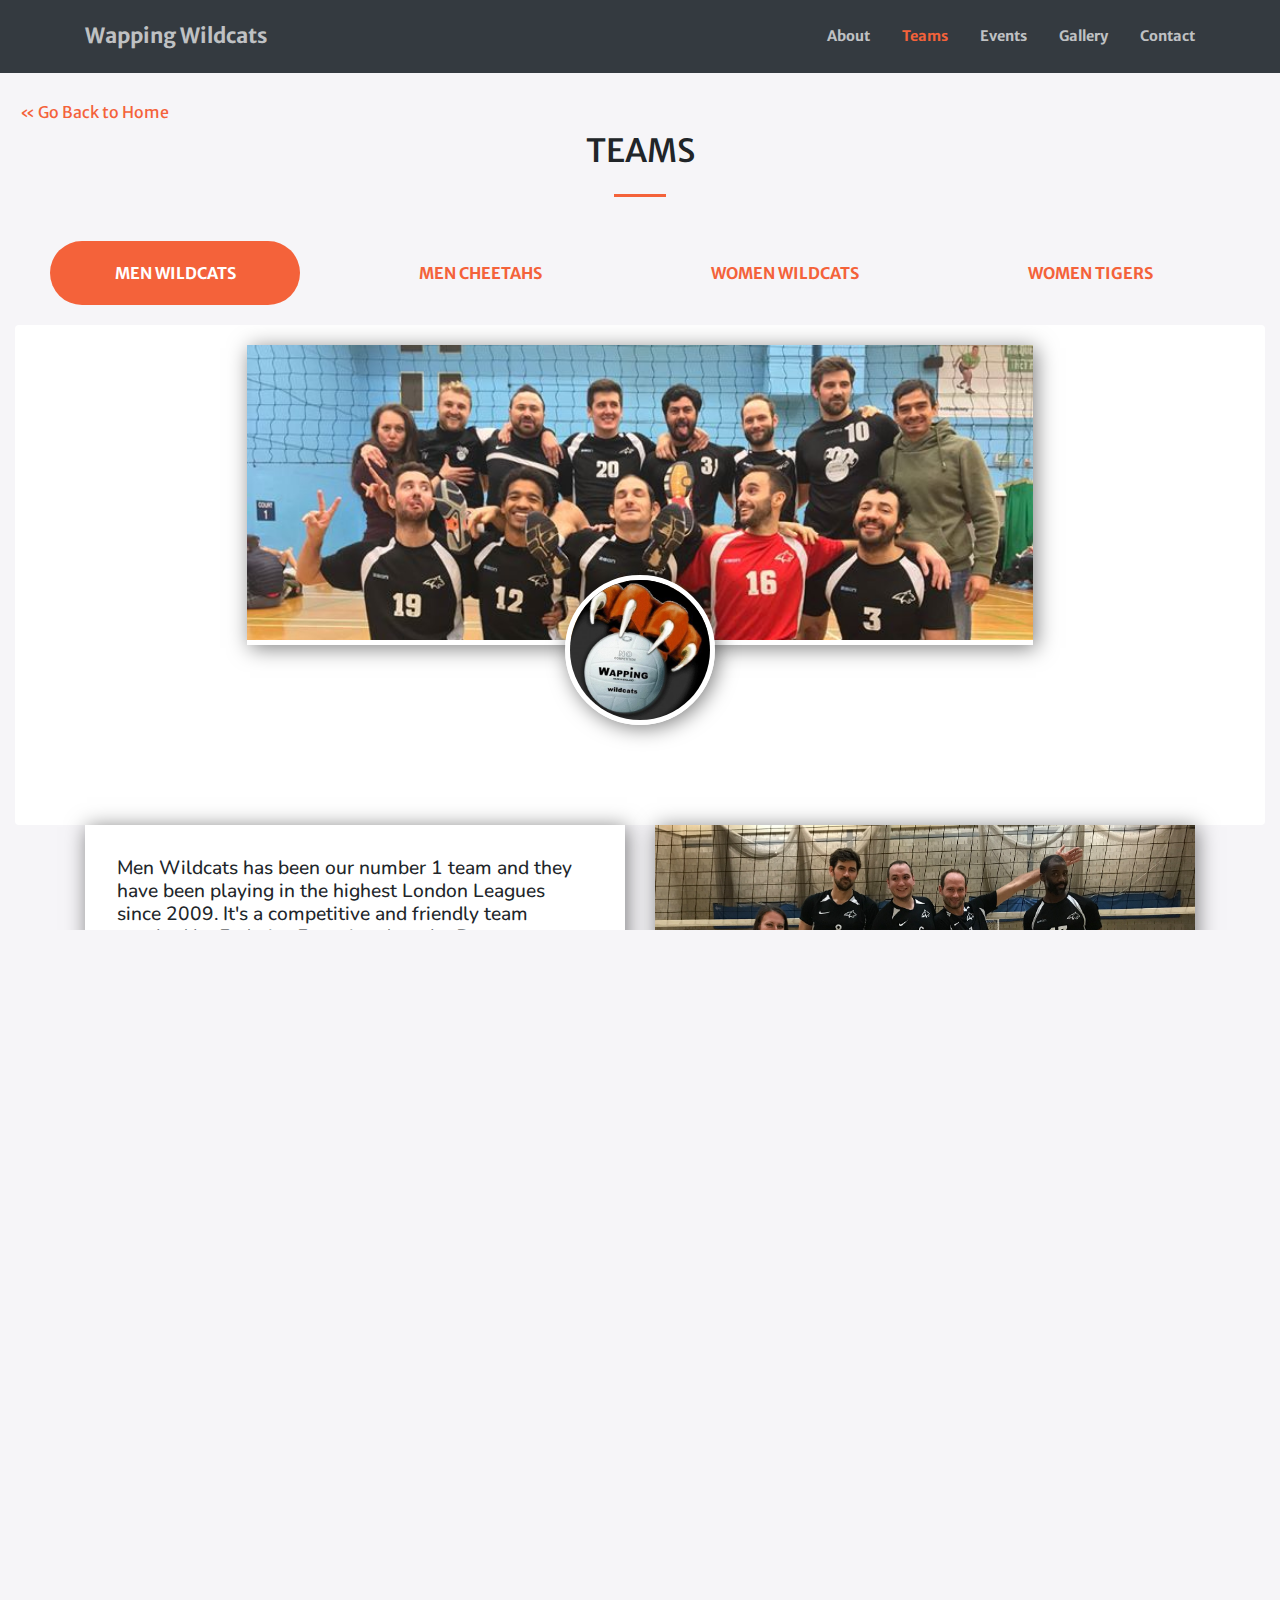
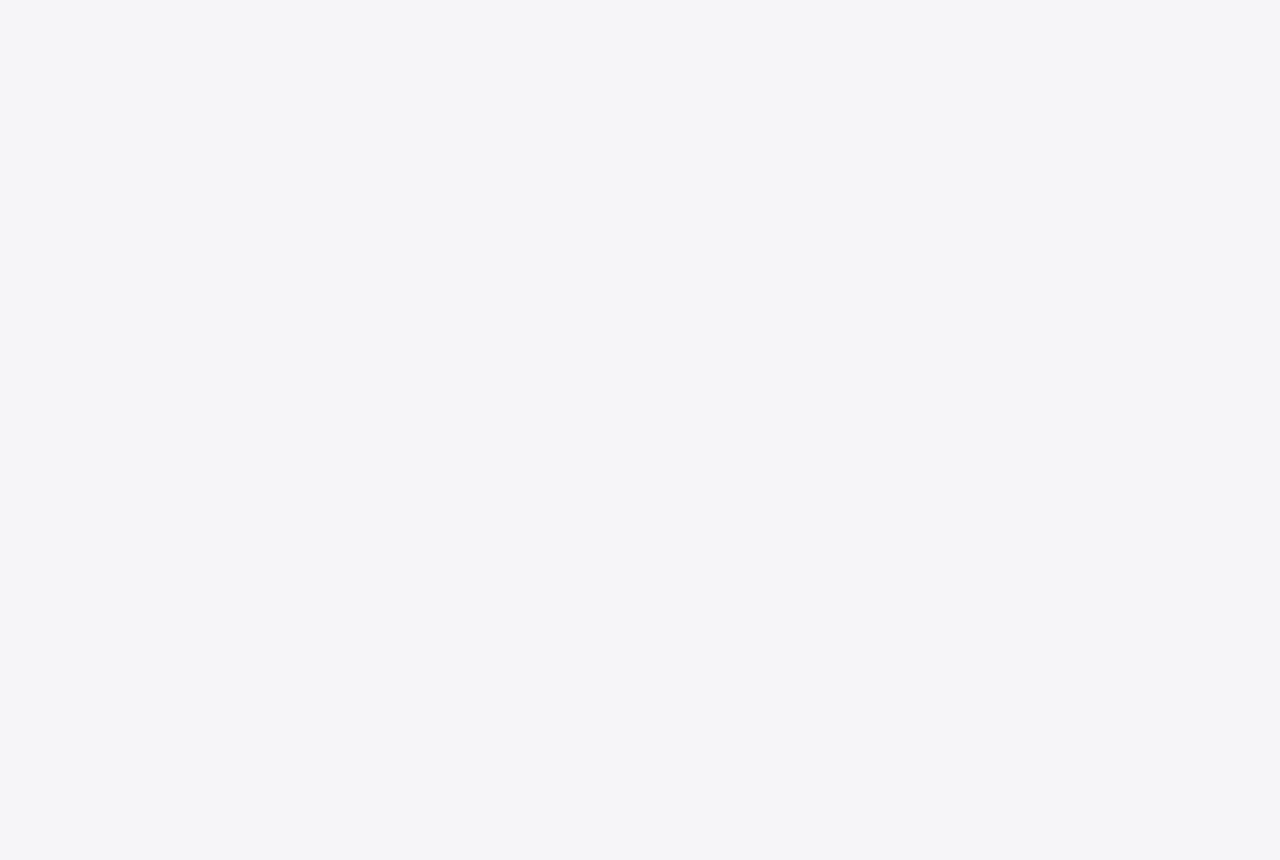
<file: wappingwildcats.com/teams1.html>
<!DOCTYPE html>
<html lang="en">
<head>

  <meta charset="utf-8">
  <meta name="viewport" content="width=device-width, initial-scale=1, shrink-to-fit=no">
   <meta name="description" content="">
  <meta name="author" content="">

  <title>Wapping Wildcats Volleyball London </title>

  <!-- Font Awesome Icons -->
  <link href="vendor/fontawesome-free/css/all.min.css" rel="stylesheet" type="text/css">

<!-- Favicon -->
<link href="img/roundedlogo.jpg" rel="icon">
<link rel="apple-touch-icon" sizes="180x180" href="img/apple-touch-icon.png">
<link rel="icon" type="image/png" sizes="32x32" href="img/favicon-32x32.png">
<link rel="icon" type="image/png" sizes="16x16" href="img/favicon-16x16.png">
<link rel="manifest" href="img/site.webmanifest">
<link rel="mask-icon" href="img/safari-pinned-tab.svg" color="#5bbad5">
<meta name="msapplication-TileColor" content="#da532c">
<meta name="theme-color" content="#ffffff">

  <!-- Google Fonts -->
  <link href="https://fonts.googleapis.com/css?family=Merriweather+Sans:400,700" rel="stylesheet">
  <link href='https://fonts.googleapis.com/css?family=Merriweather:400,300,300italic,400italic,700,700italic' rel='stylesheet' type='text/css'>
  <link href="https://fonts.googleapis.com/css?family=Poppins|Roboto+Slab&display=swap" rel="stylesheet">
  <link href="https://fonts.googleapis.com/css?family=Nunito&display=swap" rel="stylesheet">


  <!-- Plugin CSS -->
  <link href="vendor/magnific-popup/magnific-popup.css" rel="stylesheet">

  <!-- Theme CSS - Includes Bootstrap -->
  <link href="css/creativeteams.css" rel="stylesheet">

    <!--  Script tag for go back -->
    <script>
      function goBack() {
        window.history.back();
      }
      </script>

</head>

<body>

   <!-- Navigation -->
   <nav class="navbar navbar-expand-lg navbar-light bg-dark fixed-top py-3" id="mainNav">
      <div class="container">
        <a class="navbar-brand" href="index.html">Wapping Wildcats</a>
        <button class="navbar-toggler navbar-toggler-right" type="button" data-toggle="collapse" data-target="#navbarResponsive" aria-controls="navbarResponsive" aria-expanded="false" aria-label="Toggle navigation">
          <span class="navbar-toggler-icon"></span>
        </button>
        <div class="collapse navbar-collapse" id="navbarResponsive">
          <ul class="navbar-nav ml-auto my-2 my-lg-0">
            <li class="nav-item">
              <a class="nav-link no-scroll" href="index.html#about">About</a>
            </li>
            <li class="nav-item">
              <a class="nav-link no-scroll active" href="teams1/html">Teams</a>
            </li>
         <li class="nav-item">
              <a class="nav-link no-scroll" href="index.html#events">Events</a>
            </li>
            <li class="nav-item">
              <a class="nav-link no-scroll" href="index.html#portfolio">Gallery</a>
            </li>
            <li class="nav-item">
              <a class="nav-link no-scroll" href="index.html#contact">Contact</a>
            </li>
          </ul>
        </div>
      </div>
    </nav>
        
        
      <div class="backtohome">
        <a href="index.html" class="previous">&laquo; Go Back to Home </a>
          </div>

  <!-- Team nav-pills -->
<section>
 <div class="container-fluid mt-2">
        <div class="titleteams">
                <div class="container">
                        <h2 class="text-center mt-0"> TEAMS </h2>
                        <hr class="divider my-4">
                 </div>
        </div>

       
        <div class="container-fluid mt-2 newcontainer">
           <div class="col-sm-12 no-padding">          
                <ul class="nav nav-pills center-pills nav-justified">
                   <li class="nav-item">
                        <a class="nav-link active teamtab rounded-pill" href="teams1.html">
                            Men Wildcats
                        </a>
                    </li>
                    <li class="nav-item">
                        <a class="nav-link teamtab rounded-pill" href="teams2.html">
                            Men Cheetahs
                        </a>
                    </li>
                    <li class="nav-item ">
                        <a class="nav-link teamtab rounded-pill" href="teams3.html">
                            Women Wildcats
                        </a>
                    </li>
                    <li class="nav-item">
                            <a class="nav-link teamtab rounded-pill" href="teams4.html">
                                Women Tigers
                            </a>
                        </li>
                </ul>
          </div>
          </div>
 </div>
</div>
</section>

<section class="section" id="banner">
    <!--Profile Card Men 1-->
    		<div class="col-sm-12">
    		    <div class="card profile-card-3">
    		        <div class="background">
    		            <img src="img/men1banner1.jpg" alt="Men 1 Wildcats" class="backgroundimg"/>
    		        </div>
    		        <div class="profile-thumb-block">
    		            <img src="img/roundedlogo.jpg" alt="Wildcats Logo" class="profile"/>
    		        </div>
    		    </div>

      </section>



<section class="flexgrid">
    <div class="container">
        <div class="row justify-content-center">
          
          <div class="col-12 col-md-6 col-xl-6">
            <div class="d-flex align-items-center justify-content-center h2 block1">
               <p class="box1">
                Men Wildcats has been our number 1 team and they have been playing in the highest London Leagues since 2009.
                It's a competitive and friendly team coached by Federica Ferreti and run by Renato. </br></br>
                Wapping Wildcats Men got to play in the London Premier League from Season 2015/2016,
                reaching a 5th place and staying on that division for the past years. </br> </br>
                Season 2019 / 2020 they are still playing in Premier League and hoping to maintain this position!
                They are still looking for new players to join their team. </br>
                <a href="#contact2"><strong>Get in contact! </strong> </a> </p></div>
          </div>


          <div class="col-12 col-md-6 col-xl-6">
            <div class="d-flex align-items-center justify-content-center h2 block2">
                <img class="menimage" src="img/wappingmen.jpg"></img>
            </div>
          </div>
       

        <div class="container matchbox">
          <div class="row">
              
            
            <div class="col-sm-8 col-md-12 col-xl-12">
            <div class="d-flex align-items-center justify-content-center h2 block3">
            <img class="nextmatch" src="img/matchbox.png"></img>
               <div class="text-block">
                  <h6 class="matchdate"> 21st of November - 20.00PM </h4>
                  <h4 class="teamnames"> Wapping Wildcats Men VS Lionhearts Alpha Men</h4>
                   <a class="linktomaps" href="https://www.google.com/maps/place/Mulberry+Sports+%26+Leisure+Centre/@51.5147148,-0.0624674,17z/data=!4m12!1m6!3m5!1s0x48760332ca2d76bd:0x21f2a149317d718c!2sMulberry+School+for+Girls!8m2!3d51.5147148!4d-0.0602787!3m4!1s0x48760332b0e2c579:0xea15ac5a20540618!8m2!3d51.5140721!4d-0.0606769"></a> <h5 class="linkvenue"> Mulberry Sports and Leisure Centre </h5> </a>
                 </div>
            </div>
              </div>
            </div>
          </div> 


    <div class="container">
          <div class="row justify-content-center">
                
                  <div class="col-12 col-xl-6">
                    <div class="d-flex align-items-center justify-content-center h2 block4">
                        <img class="menimage" src="img/men4.jpg"></img>
                    </div>
                  </div>




                <div class="col-12 col-md-6">
                  <div class="d-flex align-items-center justify-content-center h2 block5 box2">
                         
                        <p> <strong>Training and Games </strong> </br> </br> 
                        Training : Thursdays from 8.00PM to 22.00PM   </br>  
                        Location : <a target="blank" href="https://www.google.com/maps/place/Mulberry+Sports+%26+Leisure+Centre/@51.5147148,-0.0624674,17z/data=!4m12!1m6!3m5!1s0x48760332ca2d76bd:0x21f2a149317d718c!2sMulberry+School+for+Girls!8m2!3d51.5147148!4d-0.0602787!3m4!1s0x48760332b0e2c579:0xea15ac5a20540618!8m2!3d51.5140721!4d-0.0606769"> Mulberry Sports and Leisure Centre.</a></br>  
                        Entrance at Anthony St, between Tesco and a Lloyds branch. </br> </br>  
                        Connections: Whitechapel (Disctrict Line) - 800m</br>  
                        Shadwell (DLR and Overground) - 500m</br>  </br>  

                        Games (home): Thursdays from 8.00PM to 22.00PM </br>  
                        Games (away): Saturdays at varying times. </br> </br>   

                        For the Fixtures check LVA page</br>  
                        <a target="blank" href="https://lva.leaguerepublic.com/l/team/842678315/4926078.html">Fixtures Mens Premier League</a>  </br>  </br>                    
                      
                        We are looking for new players to play with us! </br>  
                        <br>Send us an <a href="#contact">email</a> or find out more about training with us. 
                                     

                          </p>
                        </div>
                  </div>
                </div>
        </div>
      </div>
       
</section>


<!--
     <section>
              
            <div class="container">
                <div class="row">
                    <div class="col-sm-4 col-md-12">
                      <h3>Column 1</h3>
                      <p>Lorem ipsum dolor sit amet, consectetur adipisicing elit...</p>
                      <p>Ut enim ad minim veniam, quis nostrud exercitation ullamco laboris...</p>
                    </div>
                    </div>
                  </div>
                  </section>  -->
  
  <!-- Contact Section -->
  <section class="page-section2" id="contact2">
    <div class="container">
      <div class="row justify-content-center">
        <div class="col-sm-12 text-center">
          <h2 class="mt-0">Get In Touch!</h2>
          <hr class="divider my-4">
          <p class="text-muted mb-5">Interested in playing with Wapping Wildcats? </br> Send us an email and we will get back to you as soon as possible!</p>
        </div>
      </div>
      <div class="row top-buffer">
        <div class="col-lg-4 ml-auto text-center mb-5 mb-lg-0 facebooklink">
          <a href="https://www.facebook.com/wappingwildcatsvolleyballclub/" target="blank"><i class="fab fa-facebook fa-3x mb-3 text-muted"></i>
          <div>Check our Facebook!</div></a>
        </div>
        <div class="col-lg-4 mr-auto text-center">
          <a class="d-block" href="https://mail.google.com/mail/?view=cm&fs=1&tf=1&to=lisa.lenkens@gmail.com" target="_blank"><i class="fas fa-envelope fa-3x mb-3 text-muted"></i></br>
         Send an email </a>
        </div>
      </div>
    </div>
  </section>

  <!-- Footer -->
  <footer class="bg-light py-5">
    <div class="container">
      <div class="small text-center text-muted">Copyright &copy; 2019 - Wapping Wildcats</div>
    </div>
  </footer>


   <!-- Bootstrap core JavaScript -->
   <script src="vendor/jquery/jquery.min.js"></script>
   <script src="vendor/bootstrap/js/bootstrap.bundle.min.js"></script>
 
   <!-- Plugin JavaScript -->
   <script src="vendor/jquery-easing/jquery.easing.min.js"></script>
   <script src="vendor/magnific-popup/jquery.magnific-popup.min.js"></script>
 
   <!-- Custom scripts for this template -->
   <script src="js/creative.min.js"></script>


</body>

</html>
</file>
